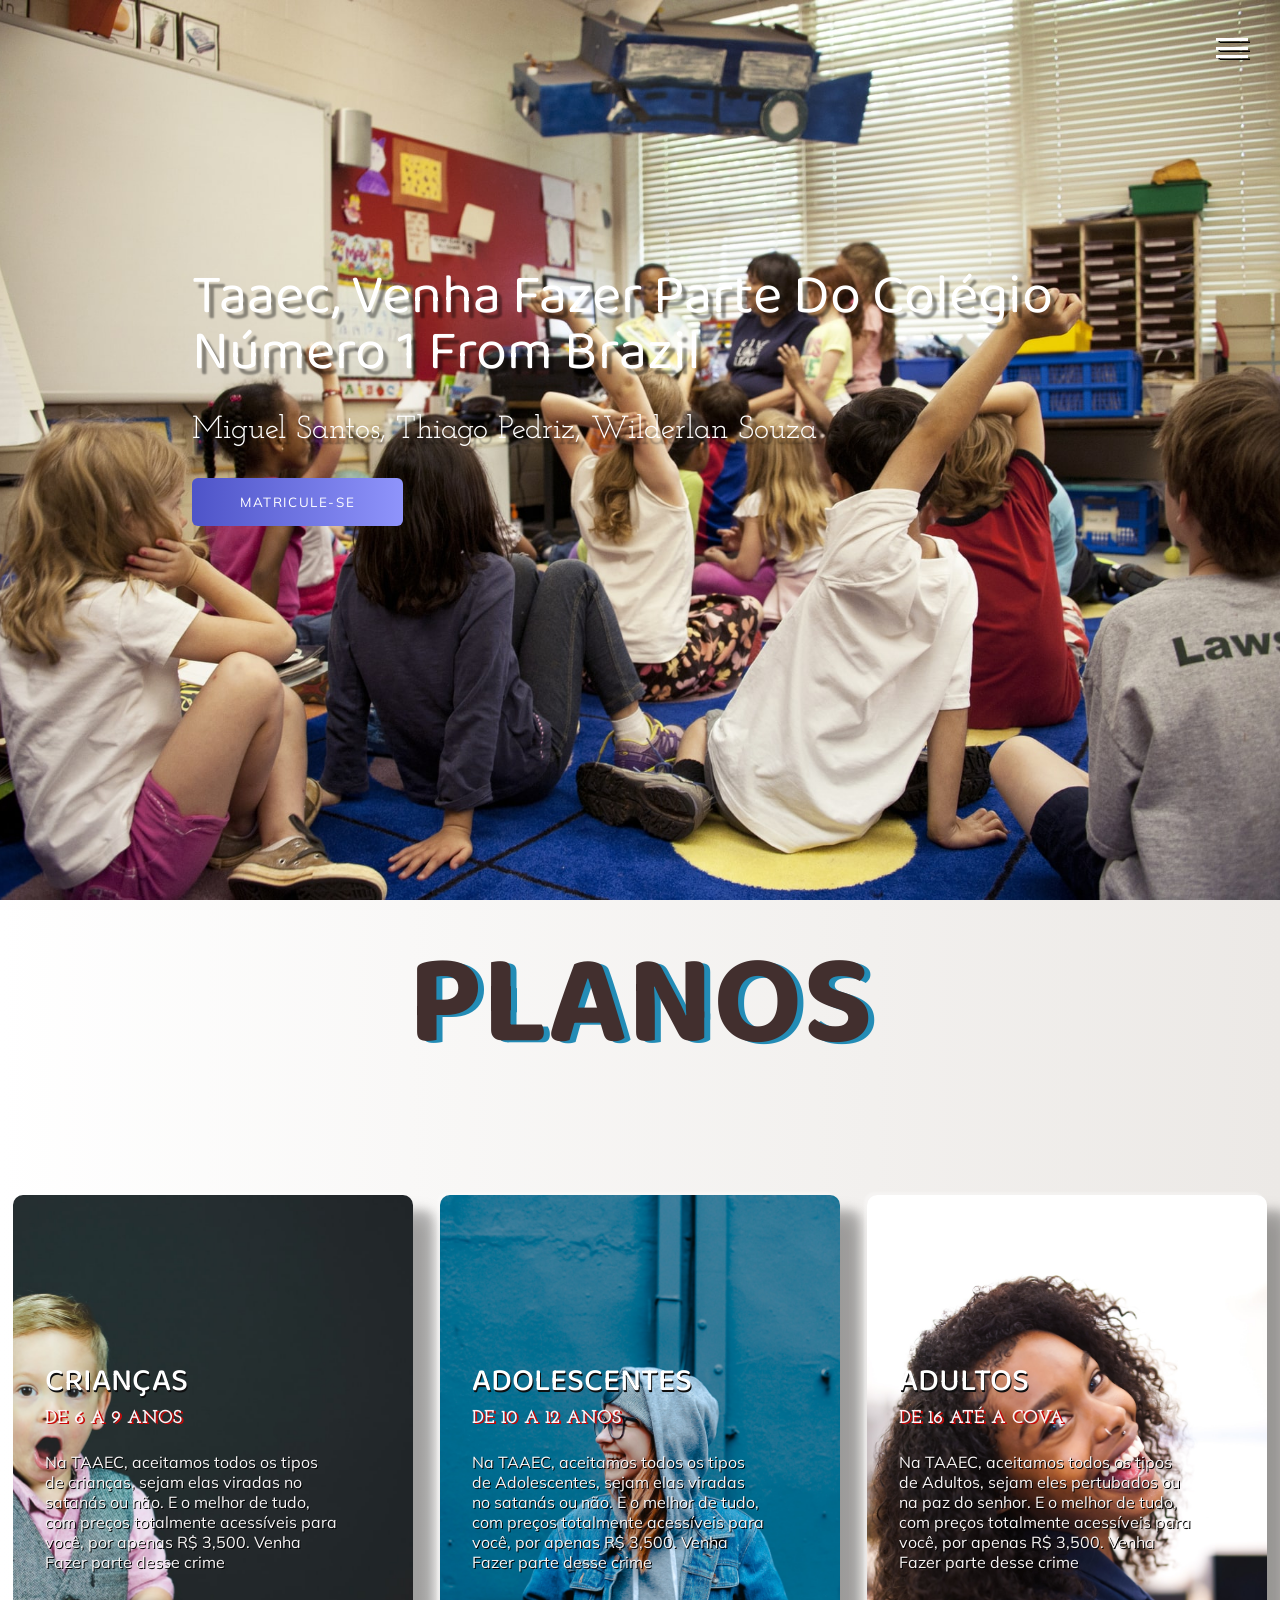
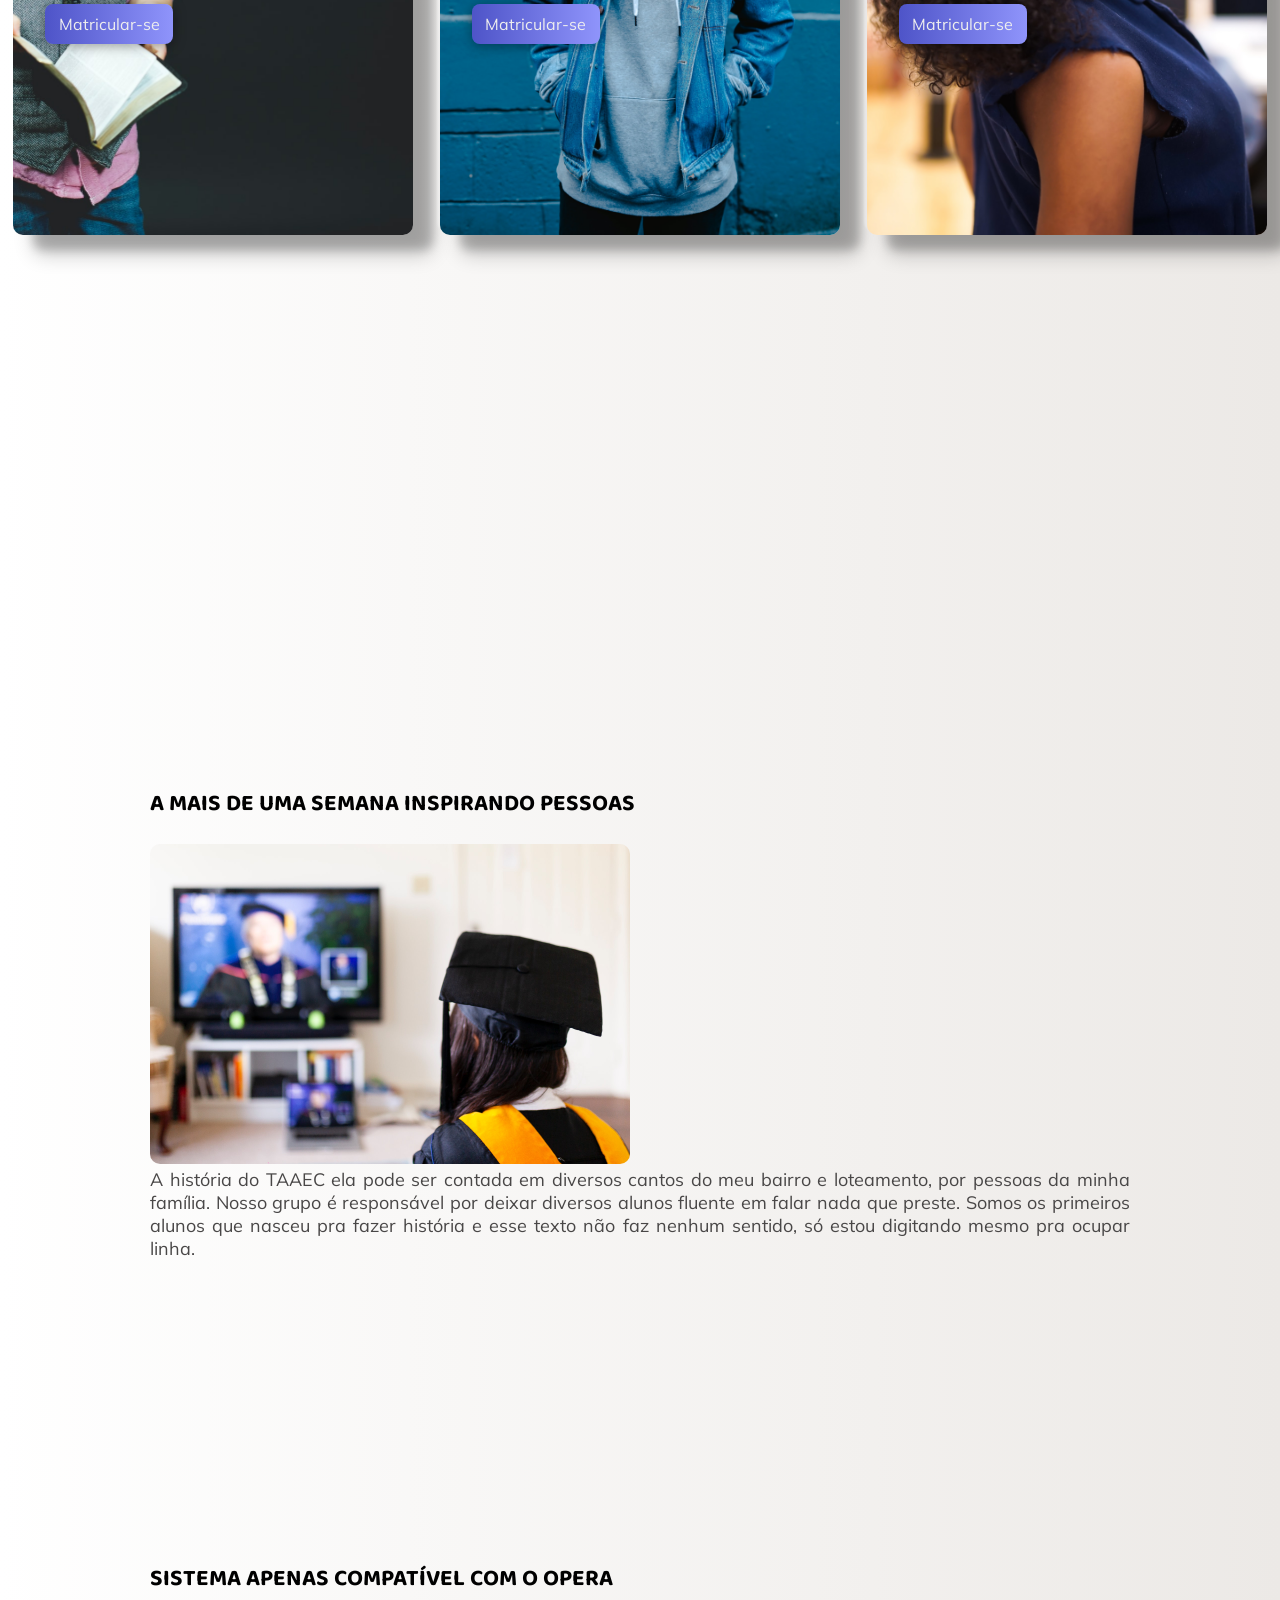
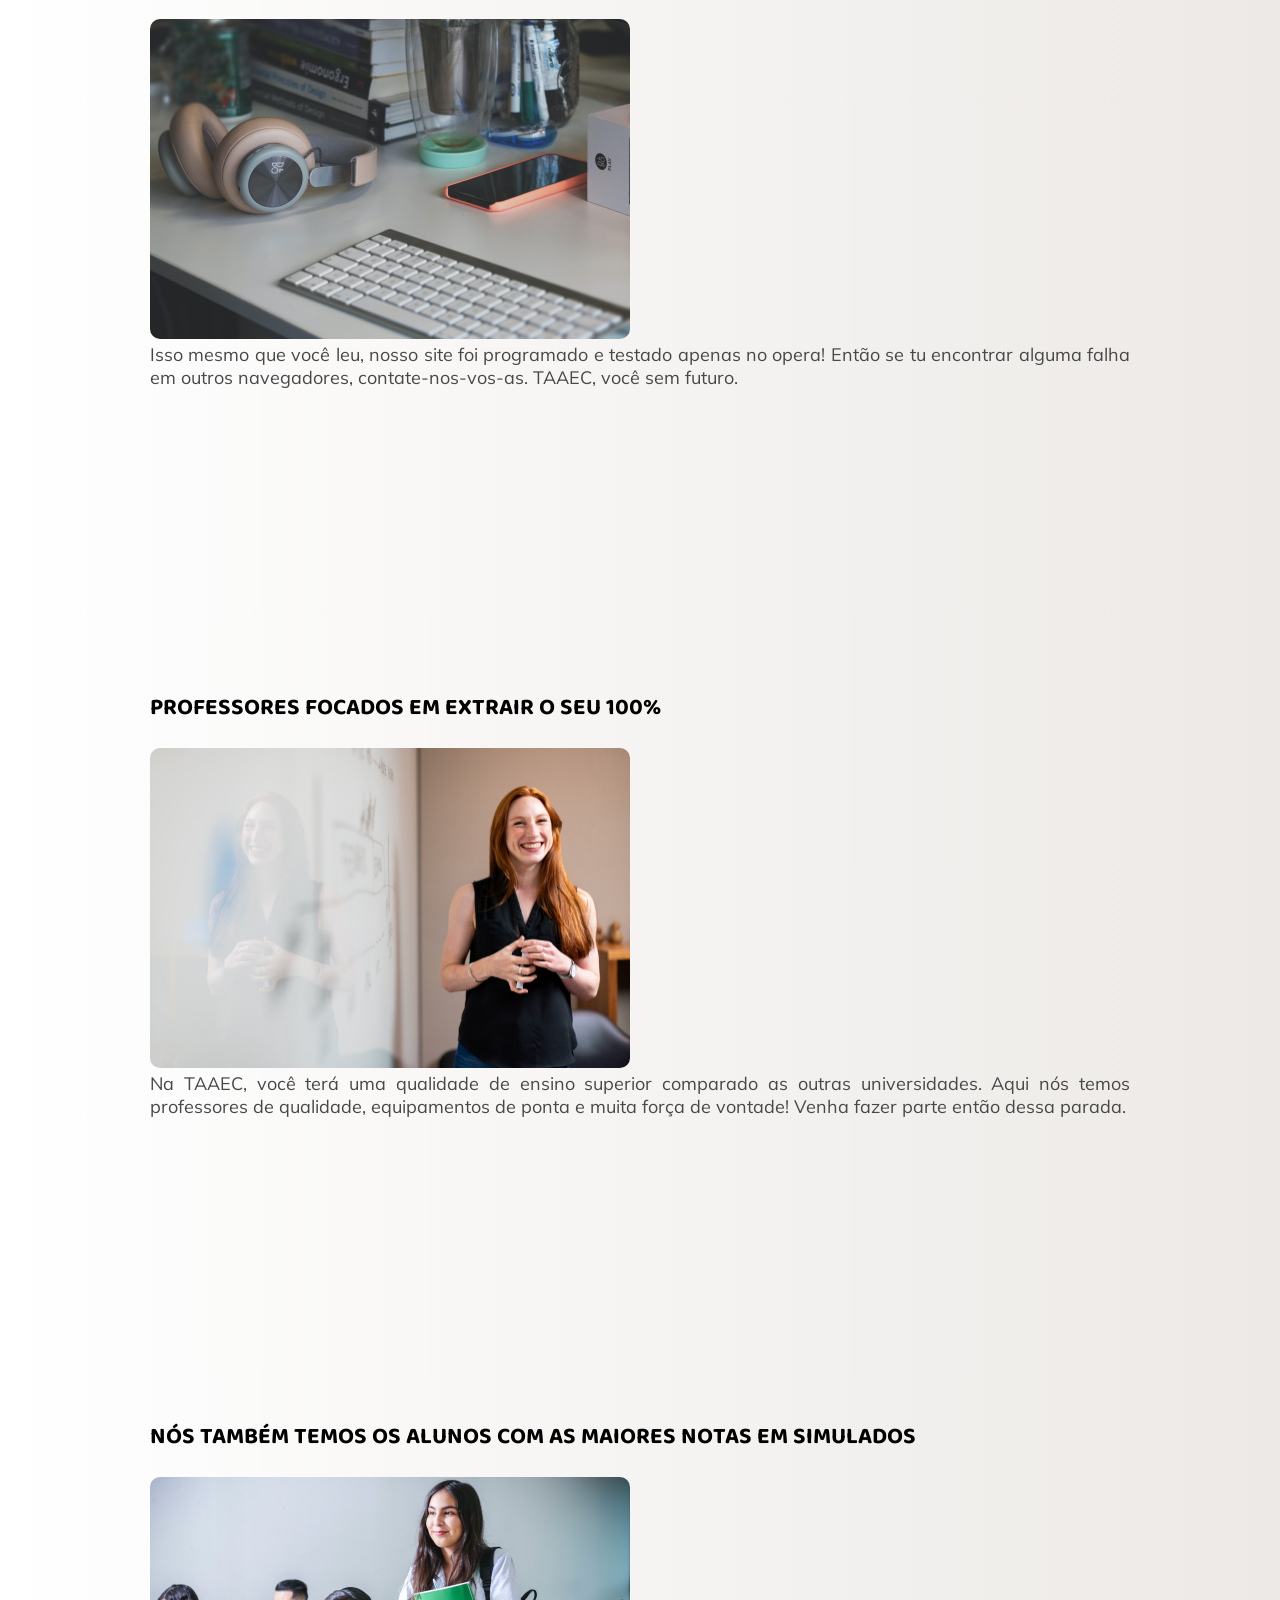
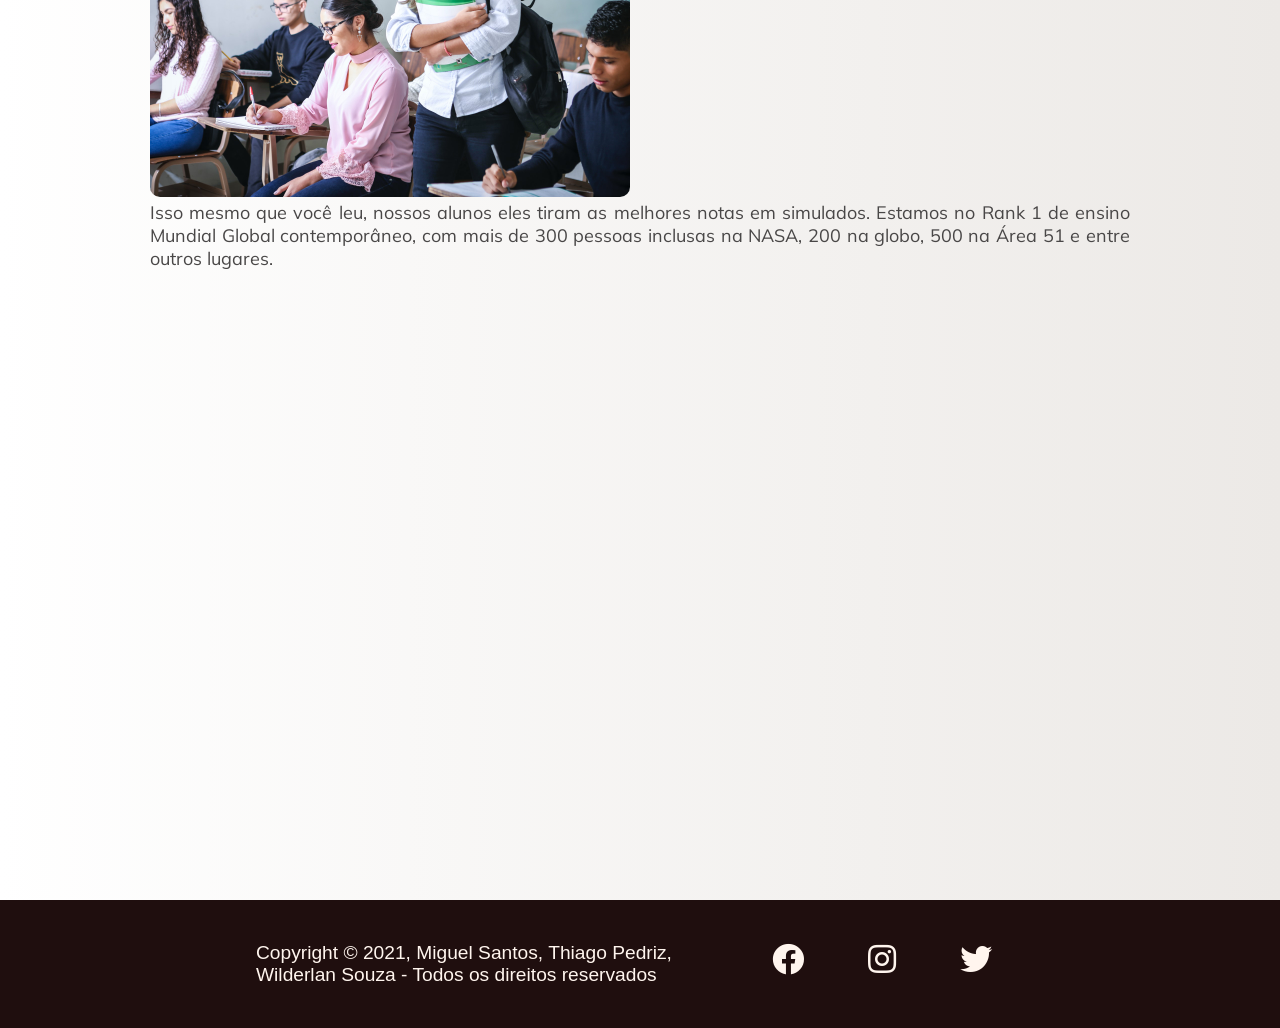
<file: index.html>
<!DOCTYPE html>
<html lang="pt-br">
<head>
    <meta charset="UTF-8">
    <meta http-equiv="X-UA-Compatible" content="IE=edge">
    <meta name="viewport" content="width=device-width, initial-scale=1.0">
    <link rel="stylesheet" href="main.css">
    <link rel="apple-touch-icon" sizes="180x180" href="apple-touch-icon.png">
    <link rel="icon" type="image/png" sizes="32x32" href="favicon-32x32.png">
    <link rel="icon" type="image/png" sizes="16x16" href="favicon-16x16.png">
    <link rel="manifest" href="site.webmanifest">
    <title>Taaec</title> 
</head>
<body>
    
    <div class="hamburguer">
        <div class="line" id="line1"></div>
        <div class="line" id="line2"></div>
        <div class="line" id="line3"></div>
    </div>
    
    <div  class="container">
        <header>
            <div class="img-wrapper">
                <img src="background.png" alt="Background">
            </div>
            <div class="banner">
                <h1>Taaec, Venha Fazer Parte Do Colégio Número 1 From Brazil </h1>
                <p>Miguel Santos, Thiago Pedriz, Wilderlan Souza</p>
                <a href="matricula de colégio.html"><button>Matricule-se</button></a
                
            </div>
           
        </header>
        <div class="sidebar">
            <nav>
                <ul class="menu">
                    <li class="menu-item"><a href="#" class="menu-link">Home</a></li>
                    <li class="menu-item"><a href="matricula de colégio.html" class="menu-link">Cadastre-se</a></li>
                    <li class="menu-item"><a href="Menu.html" class="menu-link">Quem somos </a></li>
                    <li class="menu-item"><a href="contato.html" class="menu-link">Contato</a></li>
                </ul>
            </nav>
            <div class="social-media">
                <a href="https://pt-br.facebook.com"><i class="fab fa-facebook"></i></a>
                <a href="https://www.instagram.com"><i class="fab fa-instagram"></i></a>
                <a href="https://twitter.com "><i class="fab fa-twitter"></i></a>
                
            </div>
    </div>
<div class="backadobe">
    <section class="sessao-projetos">
        <div class="sessao-header">
            <h1>PLANOS</h1>
        </div>        
        <div class="projetos">
    
           <div class="card">
                <div class="card-img-wrapper">
                    <img src="Kids.jpg" alt="imagem do projeto fakenews"/>
                </div>
                    <div class="card-info">
                    <h2>CRIANÇAS</h2>
                    <h3>DE  6 A 9 ANOS</h3>
                    <p>Na TAAEC, aceitamos todos os tipos de crianças, sejam elas viradas no satanás ou não. E o melhor de tudo, com preços totalmente acessíveis  para você, por apenas R$ 3,500. Venha Fazer parte desse crime</p>
                        <a href="matricula de colégio.html"><button>Matricular-se</button></a>
                </div>
            </div>
            <div class="card">
                <div class="card-img-wrapper">
                    <img src="adolescent.jpg" alt="Imagem do projeto ciencia"/>
                </div>
                <div class="card-info">
                    <h2>ADOLESCENTES</h2>
                    <h3>DE 10 A 12 ANOS</h3>
                    <p>Na TAAEC, aceitamos todos os tipos de Adolescentes, sejam elas viradas no satanás ou não. E o melhor de tudo, com preços totalmente acessíveis  para você, por apenas R$ 3,500. Venha Fazer parte desse crime</p>
                        <a href="matricula de colégio.html"><button>Matricular-se</button></a>
                </div>
            </div>
            <div class="card">
                <div class="card-img-wrapper">
                <img src="adult.jpg" alt="aplicativo"/>
                </div>
                <div class="card-info">
                    <h2>ADULTOS</h2>
                    <h3>DE 16 ATÉ A COVA</h3>
                    <p>Na TAAEC, aceitamos todos os tipos de Adultos, sejam eles pertubados ou na paz do senhor. E o melhor de tudo, com preços totalmente acessíveis  para você, por apenas R$ 3,500. Venha Fazer parte desse crime
                        </p>
                   <a href="matricula de colégio.html"><button>Matricular-se</button></a>
                </div>
        
        </div>
            
    </section>
    <section class="flex">
        
        <div> 
            <h2>A MAIS DE UMA SEMANA INSPIRANDO PESSOAS</h1>
            <img src="curso.jpg">
            <p> A história do TAAEC ela pode ser contada em diversos cantos do meu bairro e loteamento, por pessoas da minha família. Nosso grupo é responsável por deixar diversos alunos fluente em falar nada que preste. Somos os primeiros alunos que nasceu pra fazer história e esse texto não faz nenhum sentido, só estou digitando mesmo pra ocupar linha.</p>

        </div>
        <div>
            <h2>SISTEMA APENAS COMPATÍVEL COM O OPERA</h1>
            <img src="compatível.jpg">
            <p> Isso mesmo que você leu,  nosso site foi programado e testado apenas no opera! Então se tu encontrar alguma falha em outros navegadores, contate-nos-vos-as. TAAEC, você sem futuro.</p>
            

        </div>
        <div>
            <h2>PROFESSORES FOCADOS EM EXTRAIR O SEU  100%</h2>
            <img src="professores.jpg">
            <p> Na TAAEC, você terá uma qualidade de ensino superior comparado as outras universidades. Aqui nós temos professores de qualidade, equipamentos de  ponta e muita força de vontade! Venha  fazer parte então dessa parada.</p>

        </div>
        <div>
            <h2>NÓS TAMBÉM TEMOS OS ALUNOS COM AS MAIORES NOTAS EM  SIMULADOS</h2>
            <img src="alunos2.jpg">
            <p> Isso  mesmo que  você leu, nossos alunos  eles tiram  as melhores notas em simulados. Estamos no Rank 1 de ensino Mundial Global contemporâneo, com mais de 300 pessoas inclusas na NASA, 200 na globo, 500 na Área 51 e entre outros lugares.</p>

        </div>
    </section>
            
    <footer>
        <div class="footer-content">
            <p>
                Copyright &copy; 2021, Miguel Santos, Thiago Pedriz, Wilderlan Souza - Todos os direitos reservados
            </p>
            
            <div class="social-list">
                 <ul>  
                    <li><a href=""><i class="fab fa-facebook"></i></a></li>
                    <li><a href=""><i class="fab fa-instagram"></i></a></li>
                    <li><a href=""><i class="fab fa-twitter"></i></a></li>
                </ul>
            </div>
        </div>
    </footer>
</div>
</div>
</body>
<script src="main.js"></script>
</html>
</file>
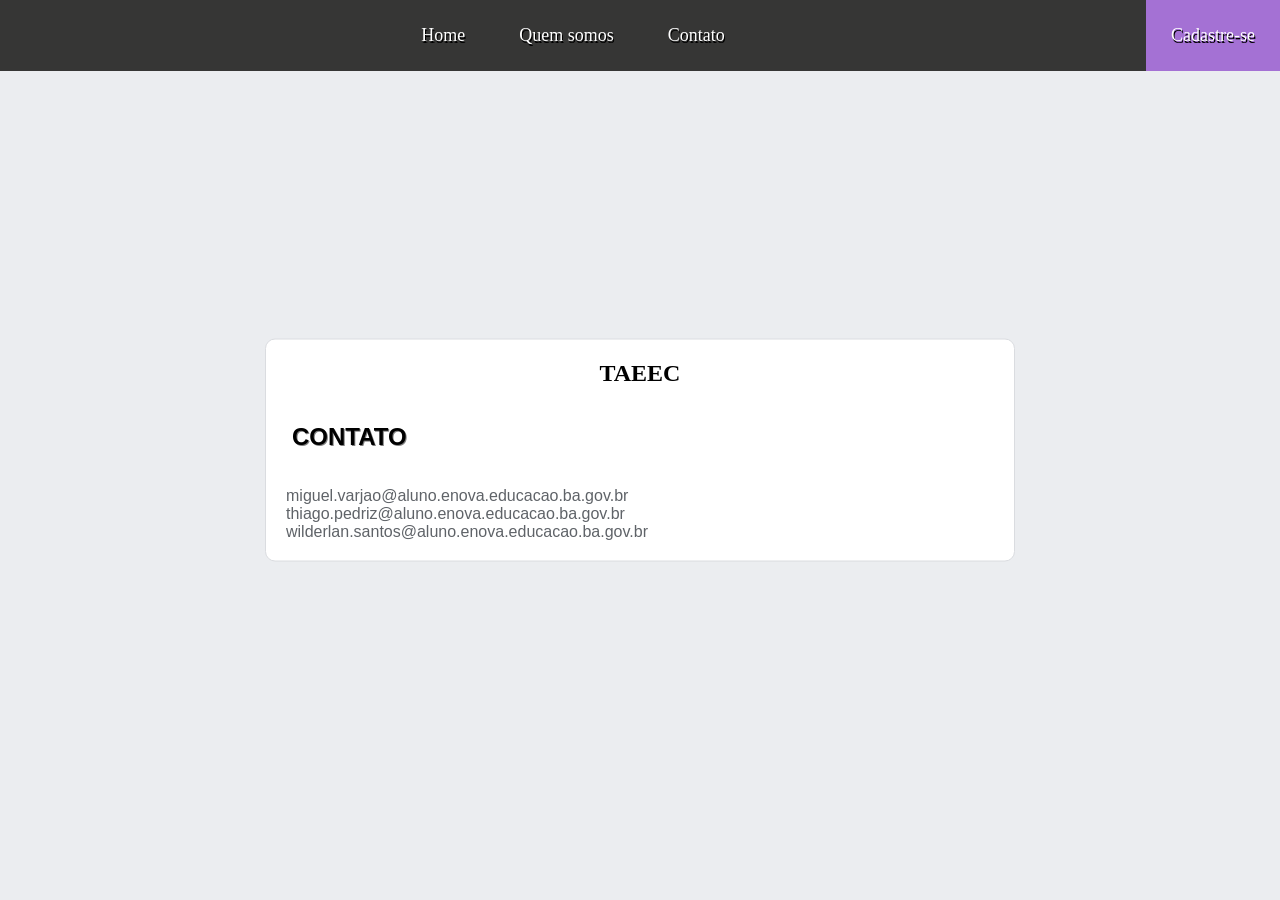
<file: contato.html>
<!DOCTYPE html>
<html lang="en">
<head>
    <meta charset="UTF-8">
    <meta http-equiv="X-UA-Compatible" content="IE=edge">
    <meta name="viewport" content="width=device-width, initial-scale=1.0">
    <link rel="stylesheet" href="Menu.css">
    <title>Document</title>
</head>
<style>
    *{margin:0;padding:0;box-sizing: border-box;}
    body{
        background:#ebedf0;
    
    }
    form{
        background-color: white;
        max-width: 750px; 
        width: 70%;
        padding: 20px;
        position: absolute;
        left: 50%;
        top: 50%;
        transform: translate(-50%, -50%);
        border: 1px solid #dadce0;
        border-radius: 10px;    
        
    }
    form h1{
        text-align: center;
        font-family:'Times New Roman', Times, serif
        font-size: 24px;
        color:black
        text-shadow: 2px 1px gray;
    }
    form h2{
        color:black;
        text-shadow: 1px 1px gray;
        font-family: 'Gill Sans', 'Gill Sans MT', Calibri, 'Trebuchet MS', sans-serif;
        padding-left: 6px;
        }
    form input[type="text"]{
        width: 35%;
        height: 35px;
        padding-left: 8px;
        margin: 6px 6px;
        border-radius: 7px;
    }
    form input[type="password"]{
        width: 35%;
        height: 35px;
        padding-left: 8px;
        margin: 6px 6px;
        border-radius: 7px 7px;
        border
        
    }
    form div{
        width: 207%;
        height: 30px;
        
    }
    form p{
        font-family: Arial, Helvetica, sans-serif;
        font-size: 13px;
        color: #5f6368;
        padding-left: 14px;
        
    }
    span {
        color: #5f6368;
        padding-right: 65px;
    }
    form button[type="submit"]{
        width: 110px;
        height: 35px;
        border-color:rgb(174, 101, 241);
        border-radius: 6px;
        background-color: rgb(174, 101, 241);
        color: white;
        cursor:pointer; 
        font-size: 14px;
        text-align: center;
    }
    img {
        margin: 16px 0px 0px 0px;
        padding-right: 15px;
    }
    a{
        padding-left: 8px;
    }
    header{
        background-color: teal;
        width: 100%;
        height:  115px;
        font-family: inherit;
        color: white;
        text-shadow: 2px 1px black;
        font-size: 25px;
        margin: 0 auto;   
    }
    header h1{
        padding-left: 152px;
    }
    form button{
    
    }
</style>
<body>
    <nav id="menu-h">
        <ul>
            <li><a href="index.html">Home</a></li>
            <li><a href="Menu.html">Quem somos</a></li>
            <li><a href="contato.html">Contato</a></li>
            <li id="botao"><a href="matricula de colégio.html">Cadastre-se</a></li>
        </ul>
        
    
    <form action="" method="post"> <!--method  post serve pra ocultar os dados no link-->
        
        <h1> TAEEC</h1>
        <br><br><h2> CONTATO</h2>
        <br><br><p>miguel.varjao@aluno.enova.educacao.ba.gov.br</p>
        <p>thiago.pedriz@aluno.enova.educacao.ba.gov.br</p>
        <p>wilderlan.santos@aluno.enova.educacao.ba.gov.br</p>

        
        
        
       
    </div>
    </form>
</body>
</html>
</file>
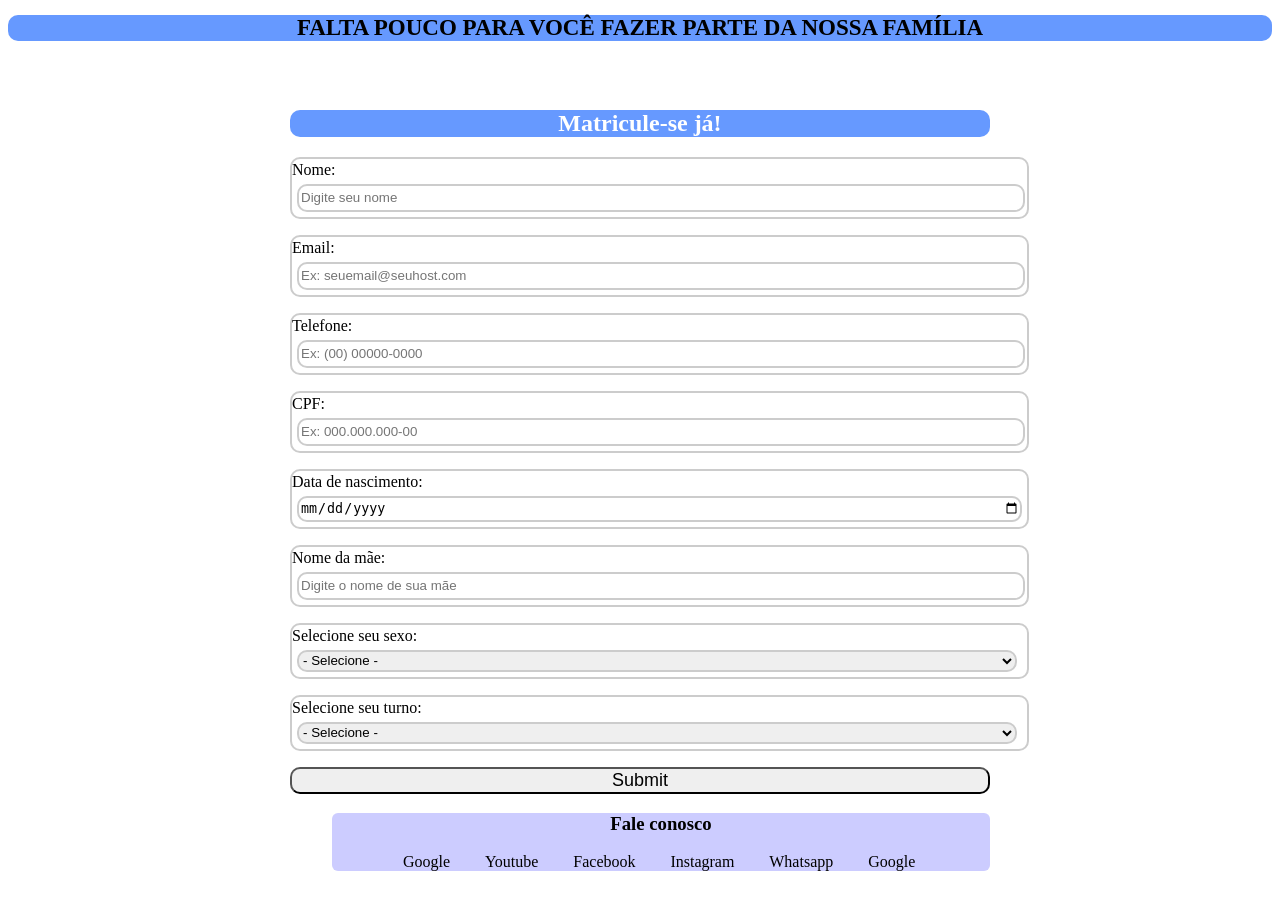
<file: matricula de colégio.html>
<!DOCTYPE html>
<html>
	<head>
		<meta 	charset="utf-8"/>
		<link 	rel="stylesheet" type="text/css" href="matricula.css">
		<title> Formulários - CEAAT </title>
		<style 	type="text/css"></style>
	</head>
	
	<body>

		<div>
			
			<h1>FALTA POUCO PARA VOCÊ FAZER PARTE DA NOSSA FAMÍLIA</h1>
		
		</div>
		
		<div class="formulario">
			
			<form form action="" method="post">
	            
	            <h2>Matricule-se já!</h2>
	            
	            <p>Nome:<input 		class="caixinhas" type="text" name="nome" 		placeholder="Digite seu nome"></p>
	            <p>Email:<input 	class="caixinhas" type="text" name="email" 		placeholder="Ex: seuemail@seuhost.com"></p>
	            <p>Telefone:<input 	class="caixinhas" type="number" name="telefone" 	placeholder="Ex: (00) 00000-0000"></p>
	            <p>CPF:<input 		class="caixinhas" type="text" name="cpf" 		placeholder="Ex: 000.000.000-00" size="11" maxlength="11"></p>
	            <p>Data de nascimento:<input 		class="caixinhas" type="date" name="idade" 		placeholder="Ex: 00/00/0000" size="8" maxlength="8"></p>
	            <p>Nome da mãe:<input 		class="caixinhas" type="text" name="nome" 		placeholder="Digite o nome de sua mãe"></p>
	            
	            <p>
	            	Selecione seu sexo:	<select class="caixinhas" style="cursor: pointer;">
	            							
	            							<option>	-	Selecione	-	</option>
	            							<option>	Masculino	</option>
	            							<option>	Feminino	</option>
	            							<option>	LGBTQIA+	</option> 

	            						</select>
	            </P>
	            
	            <p>
	            	Selecione seu turno:	<select class="caixinhas" style="cursor: pointer;">
	            							
	            							<option>	-	Selecione	-	</option>
	            							<option>	Matutino	</option>
	            							<option>	Vespertino	</option>
	            							<option>	Noturno	</option> 

	            						</select>
	            </P>
	            <input class="butao" type="submit" name="enviar" placeholder="enviar">
			</form>
			
			<footer>
		
				<div class="footerzinho"/>
					<h3>Fale conosco</h3>
					<ul>
						<a class="links" href="https://www.google.com" 		target="_blank">	Google    </a>
						<a class="links" href="https://www.youtube.com" 	target="_blank">	Youtube   </a>
						<a class="links" href="https://www.facebook.com" 	target="_blank">	Facebook  </a>
						<a class="links" href="https://www.instagram.com" 	target="_blank">	Instagram </a>
						<a class="links" href="https://web.whatsapp.com" 	target="_blank">	Whatsapp  </a>
						<a class="links" href="https://www.google.com" 		target="_blank">	Google    </a>
					</ul>		
				</div>
	
			</footer>
		</div>
		
<!--	Comando para criar uma seleção RGB	

		<div>
			<nav>
				<aside>
					<form>
						<h3 class="cor">Seleção de cor</h3>
						<label class="cor" for="favcolor">Selecione uma cor</label>
						<input type="color" name="favcolor" value="ff0000">
					</form>
				</aside>
			</nav>
		</div>
-->
	</body>
	

</html>
</file>
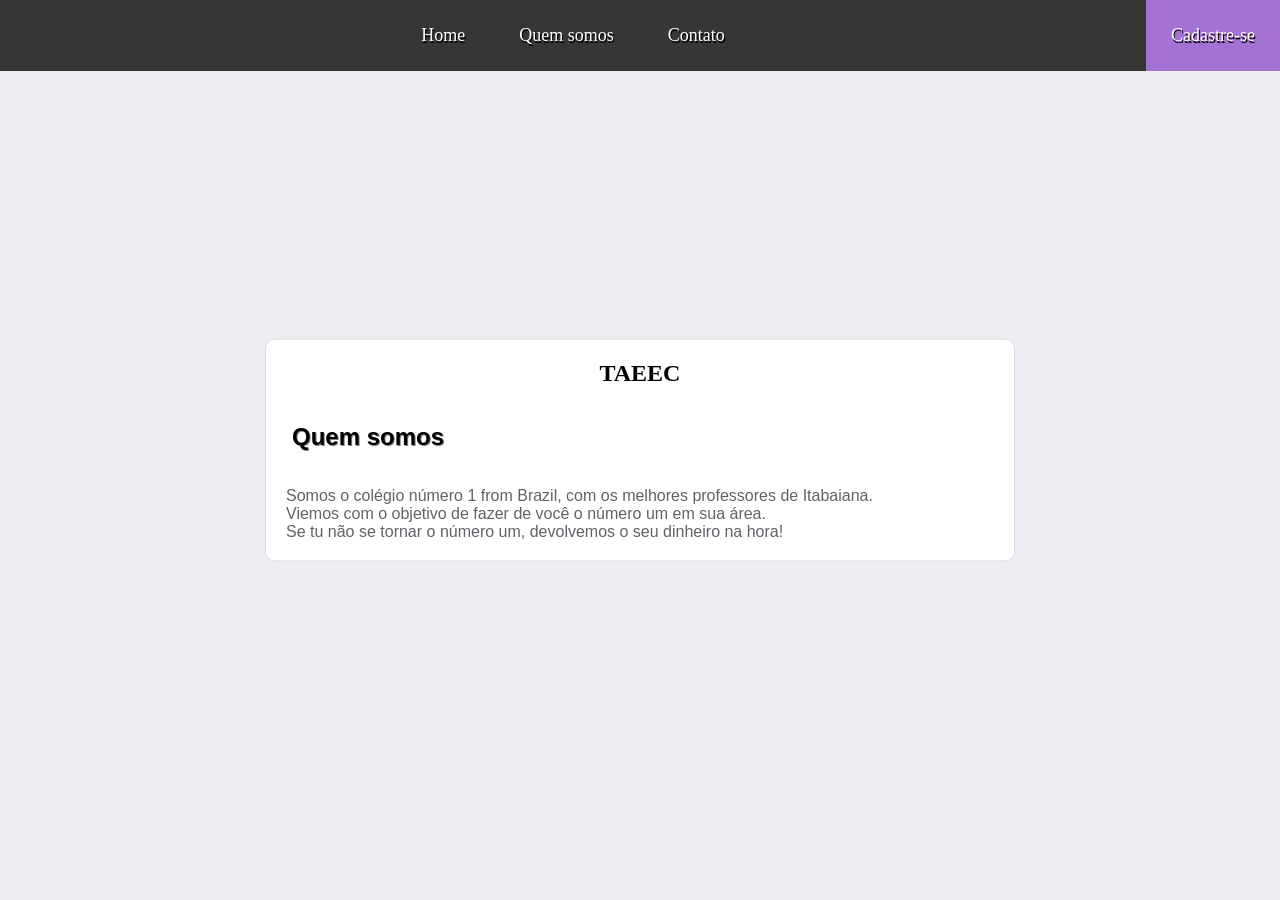
<file: Menu.html>
<!DOCTYPE html>
<html lang="en">
<head>
    <meta charset="UTF-8">
    <meta http-equiv="X-UA-Compatible" content="IE=edge">
    <meta name="viewport" content="width=device-width, initial-scale=1.0">
    <link rel="stylesheet" href="Menu.css">
    <title>Document</title>
</head>
<style>
    *{margin:0;padding:0;box-sizing: border-box;}
    body{
        background:#ebedf0;
    
    }
    form{
        background-color: white;
        max-width: 750px; 
        width: 70%;
        padding: 20px;
        position: absolute;
        left: 50%;
        top: 50%;
        transform: translate(-50%, -50%);
        border: 1px solid #dadce0;
        border-radius: 10px;    
        
    }
    form h1{
        text-align: center;
        font-family:'Times New Roman', Times, serif
        font-size: 24px;
        color:black
        text-shadow: 2px 1px gray;
    }
    form h2{
        color:black;
        text-shadow: 1px 1px gray;
        font-family: 'Gill Sans', 'Gill Sans MT', Calibri, 'Trebuchet MS', sans-serif;
        padding-left: 6px;
        }
    form input[type="text"]{
        width: 35%;
        height: 35px;
        padding-left: 8px;
        margin: 6px 6px;
        border-radius: 7px;
    }
    form input[type="password"]{
        width: 35%;
        height: 35px;
        padding-left: 8px;
        margin: 6px 6px;
        border-radius: 7px 7px;
        border
        
    }
    form div{
        width: 207%;
        height: 30px;
        
    }
    form p{
        font-family: Arial, Helvetica, sans-serif;
        font-size: 13px;
        color: #5f6368;
        padding-left: 14px;
        
    }
    span {
        color: #5f6368;
        padding-right: 65px;
    }
    form button[type="submit"]{
        width: 110px;
        height: 35px;
        border-color:rgb(174, 101, 241);
        border-radius: 6px;
        background-color: rgb(174, 101, 241);
        color: white;
        cursor:pointer; 
        font-size: 14px;
        text-align: center;
    }
    img {
        margin: 16px 0px 0px 0px;
        padding-right: 15px;
    }
    a{
        padding-left: 8px;
    }
    header{
        background-color: teal;
        width: 100%;
        height:  115px;
        font-family: inherit;
        color: white;
        text-shadow: 2px 1px black;
        font-size: 25px;
        margin: 0 auto;   
    }
    header h1{
        padding-left: 152px;
    }
    form button{
    
    }
</style>
<body>
    <nav id="menu-h">
        <ul>
            <li><a href="index.html">Home</a></li>
            <li><a href="#">Quem somos</a></li>
            <li><a href="contato.html">Contato</a></li>
            <li id="botao"><a href="matricula de colégio.html">Cadastre-se</a></li>
        </ul>
        
    
    <form action="" method="post"> <!--method  post serve pra ocultar os dados no link-->
        
        <h1> TAEEC</h1>
        <br><br><h2> Quem somos</h2>
        <br><br><p>Somos o colégio número 1 from Brazil, com os melhores professores de Itabaiana.</p>
        <p>Viemos com  o objetivo de fazer de você o número um em sua área.</p>
        <p>Se  tu não se  tornar o número um, devolvemos o seu dinheiro na hora!</p>

        
        
        
       
    </div>
    </form>
</body>
</html>
</file>
<file: main.css>
@import url('https://fonts.googleapis.com/css2?family=Baloo+Da+2:wght@400;500;600;700&family=Josefin+Slab:ital,wght@0,100;0,200;0,300;0,600;0,700;1,100;1,300;1,500;1,600;1,700&family=Mulish:ital,wght@0,200;0,300;0,400;0,500;0,600;1,200;1,300;1,400;1,500&display=swap');
@import url("https://cdnjs.cloudflare.com/ajax/libs/font-awesome/5.15.3/css/all.min.css");

*{   /* para tirar de todos os elementos */ 
    margin: 0;
    padding: 0;
    list-style: none; /* tirar os pontin da lista */
    text-decoration: none; /*tirar sublinhado dos links */
}
.hamburguer{
    width: 2rem;
    height: 2rem;
    position: fixed;
    z-index: 100;
    right: 2rem;
    top: 2rem;
    display: flex;
    flex-direction: column;
    justify-content: space-evenly;
    cursor: pointer;
}

.line{
    width: 100%;
    background-color: #fff;
    height: 3px;
    box-shadow: 0.1rem 0.1rem 1px #000;

}
header{
    width: 100%;
    height: 100vh;
    overflow: hidden; /* caso o elemento seja maior que a tela, não irá ter um barra de rolagem */ 
    position: relative;
}


.img-wrapper{
    width: 100%;
    height: 100%;
    
    background-color: rgba(0,0,0,0.9);
    animation: zoom 25s;
}

@keyframes zoom {
    0%{
        transform: scale(1.3);
    }
    100%{
        transform: scale(1);
    }
}
.img-wrapper img{
    width: 100%;
    height: 100%;
    object-fit: cover; T/* vai fazer com q essa imagem cubra a nossa div*/
    opacity: 0.5;
    
}
.banner{
    position: absolute; /* para o absolute funcionar, ele precisar estar dentro de um elemento que seja relativo*/
    top: 30%;
    left: 15%;
    width: 75%;
}
.banner h1{
    color: #ffffff;
    font-size: 3.5rem;
    font-family: "Baloo Da 2", serif;
    font-weight: 200; /* diminuir o peso = negrito*/
    text-shadow: .3rem .4rem  2px rgba(0,0,0, .4);
    line-height: 3.5rem;
    margin-bottom: 2rem;
    opacity: 0;
    animation: movebanner 1s 0.3s forwards;
}
.banner p{
    font-family:"Josefin Slab", Arial, Helvetica, sans-serif;
    color: #fff;
    font-size: 2rem;
    text-shadow: .3rem .4rem  2px rgba(0,0,0, .4);
    margin-bottom: 2rem;
    animation: movebanner 1s 0.5s forwards;
    opacity: 0;
}
.banner button{
    font-family: "Mulish",serif;
    color: #fff;
    text-transform: uppercase;
    letter-spacing: .1rem; /* afastamento de letra*/
    background: #4e54c8;  /* fallback for old browsers */
    background: -webkit-linear-gradient(to right, #8f94fb, #4e54c8);  /* Chrome 10-25, Safari 5.1-6 */
    background: linear-gradient(to left, #8f94fb, #4e54c8); /* W3C, IE 10+/ Edge, Firefox 16+, Chrome 26+, Opera 12+, Safari 7+ */
    padding: 1rem 3rem;
    border: none;
    border-radius: 6px;
    cursor: pointer;
    animation: movebanner 1s 0.9s forwards;
    opacity: 0;
}


@keyframes movebanner{
    0%{
        transform: translateY(10rem) rotateY(-30deg); /*translateY Pra fazer com que a fonte desça uns 10px */
    }
    100%{
        transform: translateY(0) rotateY(0); /* e que depois ela suba e que  nesse meio terma tenha uma animação  */
        opacity: 1;
    }
}
.sidebar{
    width: 20rem;
    height: 100vh;
    background-color: #fff;
    position: fixed;/* quero que meu elemento fique fixado ao rolar */ 
    top: 0; /*a posição dele vai ser no eixo Y 0 ou seja, em cima na esquerda */
    right:-20rem;
    transition: all 1s;
}
.menu{
    position: absolute;
    top: 40%;
    left: 50%;
    transform: translate(-50%,-50%);
    width: 65%;
}
.sidebar.show-menu{
    right: 0;
}
.menu-item{
    text-align: center;
    margin-bottom: 0.7rem;
    
}
.menu-link{
    font-family:"mulish", serif;
    font-size: 2rem;
    color: #555;
}
.menu-link:hover{
    color: rgb(76, 98, 167);
}
.social-media{
    position: absolute;
    bottom: 2rem;
    display: flex;
    width: 100%;
    justify-content: space-evenly
}
.social-media i{
    height: 2.5rem;
    width: 2.5rem;
    font-size: 2.0rem;
    background-color: rgba(24, 19, 19, 0.76);
    border-radius: 50%;
    display: flex;
    justify-content: center;
    align-items: center;
    color: #fff;

}
.social-media i:hover{
    background-color: royalblue;
    transition: 0.3s  ;

}
.projetos{
    display: flex;
    justify-content: space-around;
    
  
}
.card{
    width: 25rem;
    height: 40rem;
    
}
.card-img-wrapper{
    width: 100%;
    height: 100%;
}

.card-img-wrapper img{
        object-fit: cover;
        width: 100%;
        height: 100%;
        margin-top: 5rem;
        border-radius: 10px;
        box-shadow: -3px -3px 2px rgba(255,255,255,0.3),
                    20px 15px 10px rgba(0,0,0,0.2),
                    20px 20px 20px  rgba(0,0,0,0.2)
       
}


.sessao-header{
    text-align: center;
    
}
.sessao-header h1{
    text-align: center;
    font-size: 8rem;
    color: rgb(66, 47, 46);
    text-shadow: 6px 2px rgb(35, 140, 182);
    font-family:"Baloo Da 2", serif;
    
    
}
.card-info{
    margin-top: -25rem;
    text-shadow: 0  0.1rem 0.3rem rgba(0,0,0,.4);
    padding-left: 2rem;

}
.card-info h2{
    font-size: 2rem;
    font-family:"Baloo Da 2", serif;
    color: #fff;
    text-shadow: 1px 2px rgb(14, 14, 15);
    font-weight: 500; 
}
.card-info h3{
    font-family:"Josefin Slab", Arial, Helvetica, sans-serif;
    font-weight: bolder;
    color: #fdf5f8;
    text-shadow: 2px 1px rgb(202, 7, 7);
    margin-bottom: 1.5rem;
}
.card-info p{
    font-family: "mulish",Arial, Helvetica, sans-serif;
    color: rgb(248, 245, 245);
    font-weight:400;
    width: 80%;
    text-shadow: 1px 1px black;
    margin-bottom: 2rem;
    
}
.cu{
    margin-top: 200rem;
}
.card-info button{
    width: 8rem;
    height: 2.5rem;
    background: #4e54c8;  /* fallback for old browsers */
    background: -webkit-linear-gradient(to right, #8f94fb, #4e54c8);  /* Chrome 10-25, Safari 5.1-6 */
    background: linear-gradient(to left, #8f94fb, #4e54c8); /* W3C, IE 10+/ Edge, Firefox 16+, Chrome 26+, Opera 12+, Safari 7+ */ ;
    border-radius: 8px;
    font-family: "mulish",Arial, Helvetica, sans-serif;
    font-size: 1rem;
    color: #eee;
    box-shadow: 0 .1rem .8rem rgba(0,0,0, .4);
    border: none;
    cursor: pointer;
}


footer{
    background-color: rgb(31, 14, 14);
    margin-top: 30rem;
    height: 8rem;
    width: 100%;
    display: flex;
    justify-content: center;
    align-items: center;
}
.footer-content{
    width: 60%;
    display: flex;
    justify-content: space-between;
}
.footer-content p{
    font-family: Arial, Helvetica, sans-serif;
    color: seashell;
    font-size: 1.2rem;
}
.social-list a{
    margin: 0 2rem;
    color: seashell;
    font-size: 2rem;
}
.social-list ul {
    display: flex;    
}
.manchetes{
    margin-top: 40rem;
}
.manchetes h2{
    display:list-item
}
.flex img{
    
    height: 20rem;
    width: 30rem;
    border-radius: 10px;
    
}
.flex{
    display: flex;
    margin-top: 50rem;
    flex-wrap: wrap;
    max-width: 1576px;
    margin: 0 auto;
    margin-top: 30rem;
    margin-left: auto;
    margin-right: auto;
    
    
    
    
}
.flex  > div{
    flex: 1 1 300px;
    margin: 150px;
  
    
    
}
.flex p{
    color: rgb(73, 71, 71);
    text-align: justify;
    font-size: 18px;
    font-family: "mulish", Arial, Helvetica, sans-serif;
}   
.flex h2{
    font-size: 23px;
    margin-bottom: 20px;
    font-family: "Baloo Da 2", serif;
}
.backadobe{
    background: #fcfaf9;  /* fallback for old browsers */
    background: -webkit-linear-gradient(to right, #FFFFFF, #ECE9E6);  /* Chrome 10-25, Safari 5.1-6 */
    background: linear-gradient(to right, #FFFFFF, #ECE9E6); /* W3C, IE 10+/ Edge, Firefox 16+, Chrome 26+, Opera 12+, Safari 7+ */
    
    
}
</file>
<file: Menu.css>
*{
    margin: 0;
    padding: 0;  
    box-sizing: border-box; 
    max-width: 1920px;
}
ul {
    text-align: center;
}
#menu-h ul{
    background-color: rgba(32, 32, 31, 0.89);
    list-style: none;
    padding: 0px;
}

#menu-h ul li{
    display: inline;
}
#menu-h ul li a{
    color: #fff;
    text-decoration: none;
    display: inline-block;
    padding: 25px;
    font-size: 18px;
    text-shadow: 1px 2px  black;
    transition: background .3s;
}
#menu-h ul  li a:hover{
    background-color: rgb(164, 113, 212);
    
}
#menu-h ul  li:last-child a{
    float: right;
    background-color: rgb(164, 113, 212);
}
#menu-h p{
    font-size: 16px;
    padding: 0;
}
</file>
<file: matricula.css>
body{
	font-family: Roboto;
	
	background-repeat: none;
}

.formulario{
    /*	background-color: #6600FF;*/  /* comando  pra cor */
    	background-opacity: 0%;
		max-width: 700px;   /* tamanho do quadrado branco*/
		width: 98%;      /* O width atributo especifica a largura do elemento, em pixels. */ 
		padding: 20px;  /* dimensão  da cor branca */
		position: absolute; /* comando de posicionamento */
		left: 50%;  /* comando para centralização */
		top: 50%;   /* comando para centralização */
		transform: translate(-50%, -50%); /* comando para centralização */
	/*	border: 2px solid #ccc; /* comando para engrossar a borda da caixa de texto */
		border-radius: 10px;
		height: 80%;
}

.caixinhas{

		border-radius: 10px;   /* deixa o botão e as bordas  mais  arredondado*/
		padding-right: -10px;
		width: 98%;
    	height: 22px;    /* aumenta o tamanho da caixinha de texto */
      	border: 3px solid #ccc; /* comando para engrossar a borda da caixa de texto */
      	margin: 5px;
      	color: black;
      	border: 2px solid #ccc;
}

.butao{
		
		width: 100%;
		cursor: pointer;
		text-overflow: color: red;
		font-size: 18px;
		border-radius: 10px;
		margin: center;


}

.butao:hover{
		background-color: white;
		border-radius: 10px;

}

h1{
		text-align: center;
		background-color: #6699FF;
		align-self: center;
		color: black;
		font-family: Comic-Sans;
		font-size: 23px;
		border-radius: 10px;
}

h2{
	background-color: #6699FF;
	color: white;
	text-align: center;
/*	text-shadow: 10px 10px 10px;	*/
	border-radius: 10px;
	left: 50%;
	top: 50%;

}

p{
	color: black;
	border: 2px solid #ccc;
	background-color: white;
	border-radius: 10px;
	width: 105%;
	padding-top: 2px;
}

.footerzinho{
	
	background-color: #CCFF;
	margin-left: 6%;
	text-decoration: none;
	text-overflow: underline;
	color: black;
	border-radius: 6px;
}
.footerzinho h3{
	text-align: center;
}

.links{
	
	text-align: center;
	text-decoration: none;
	text-overflow: underline;
/*	color: #6699FF;	*/
	color: black;
	cursor: pointer;
	margin-left: 5%; 
}
.links:hover{
	color: black;
	background-color: white;
	border-radius: 6px;
}

.selecao{
	cursor: pointer;
}
</file>
